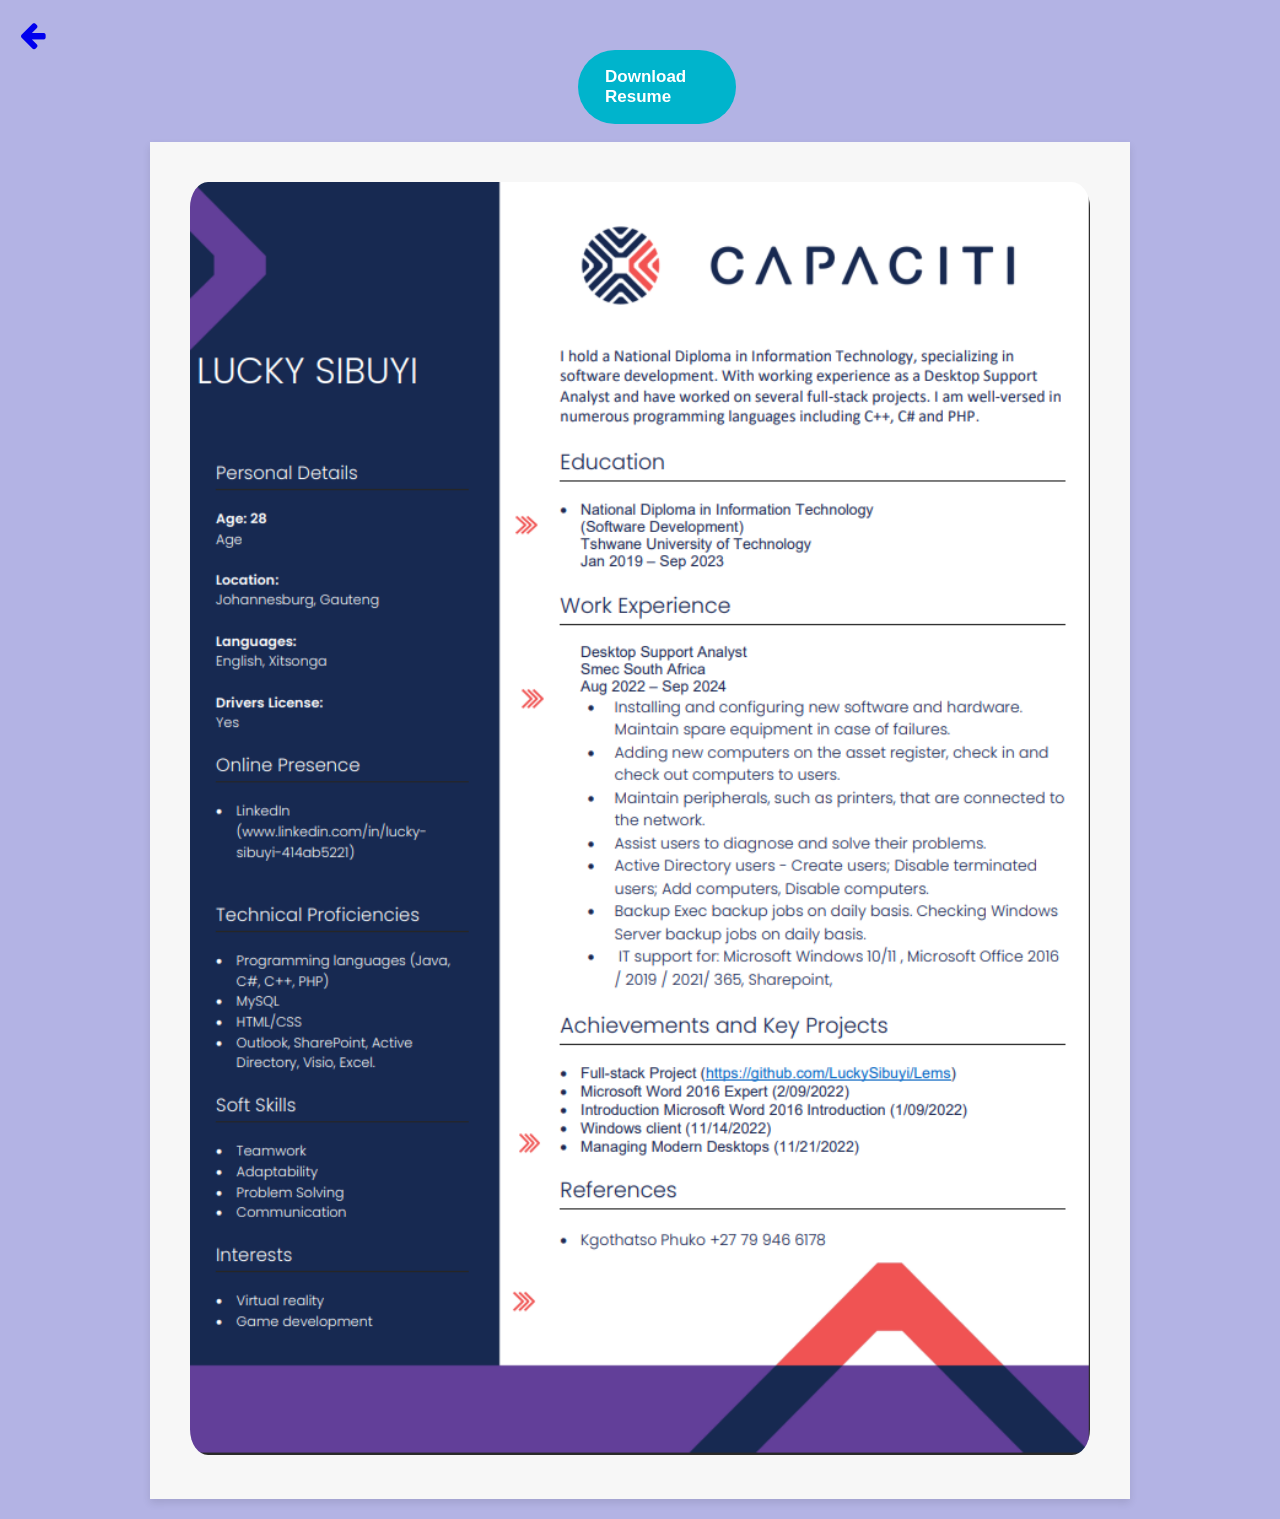
<file: cv.html>
<!DOCTYPE html>
<html lang="en">
<head>
    <meta charset="UTF-8">
    <meta name="viewport" content="width=device-width, initial-scale=1.0">
    <title>My Resume</title>
    <link rel="stylesheet" href="https://cdnjs.cloudflare.com/ajax/libs/font-awesome/4.7.0/css/font-awesome.min.css">
    <style>
     
        body {
            font-family: Arial, sans-serif;
            margin: 0;
            padding: 20px;
            background-color: #b3b3e4;
        }
        .container {
            max-width: 900px;
            margin: auto;
            background-color: #f7f7f7;
            padding: 40px;
            box-shadow: 0 4px 8px rgba(0, 0, 0, 0.1);
        }
       
    img {
    width: 100%;
    border-radius: 2%;
  
}
.download-btn {
            width: 10%;
            margin-left: 45%;
            display: flex;
            margin-bottom: 18px;
            align-items: center;
            justify-content: center;
            padding: 15px;
            background-color: #00b4cc;
            color: white;
            border-radius: 50px;
            font-size: 17px;
            font-weight: bold;
            text-decoration: none;
            border: 2px solid transparent;
            transition: all 0.3s ease;
        }

        .download-btn:hover {
            background-color: #dd4e95;
            border-color: #0077cc;
            cursor: pointer;
        }

        
        .download-btn .icon {
            margin-right: 10px;
            font-size: 30px;
        }

        
    </style>
</head>
<body>
    <nav class="navbar">
                <a href="index.html"><i class="fa fa-arrow-left" aria-hidden="true" style="font-size: 30px;"></i></a>
            
        </nav>
        <a href="Lucky Sibuyi 2024 Candidate CV V2.pdf" class="download-btn" download>
            <span class="icon"></span> Download Resume
        </a>
    <div class="container">
        
        <div class="profile-image">
            <img src="cv.PNG" alt="Profile Picture">
        </div>
    </div>
</body>
</html>
</file>
